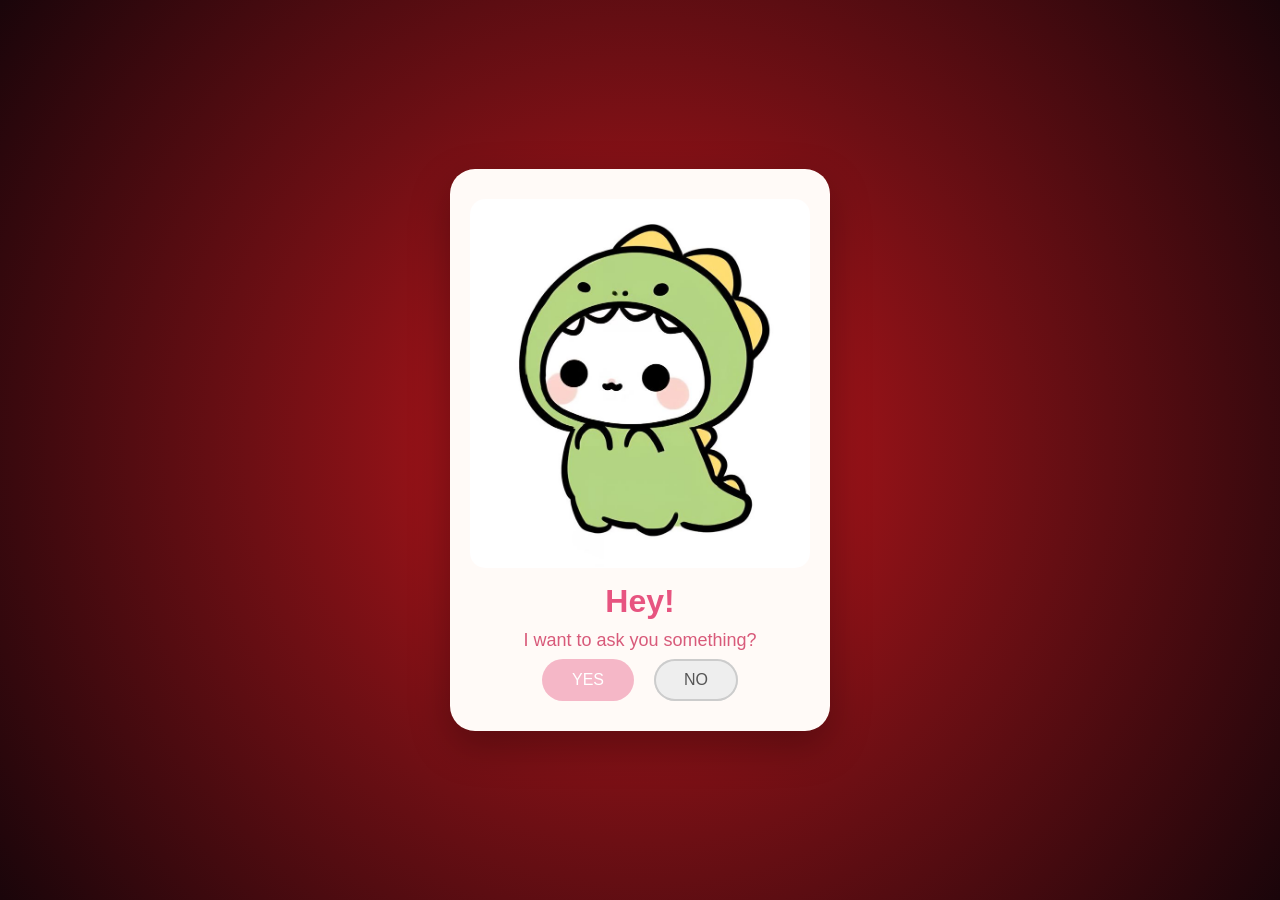
<file: index.html>
<!DOCTYPE html>
<html lang="en">
<head>
    <meta charset="UTF-8">
    <title>Ask Page</title>
    <link rel="stylesheet" href="style.css">
</head>
<body>

    <div class="card">
        <img src="hehe.jpg" alt="Panda" class="card-image">

        <h1>Hey!</h1>
        <p class="main-text">I want to ask you something?</p>
        

        <div class="buttons">
            <a href="quest.html">
                <button class="btn yes">YES</button>
            </a>
            <a href="no.html">
                 <button class="btn no">NO</button>
            </a>
        </div>
    </div>

</body>
</html>
</file>
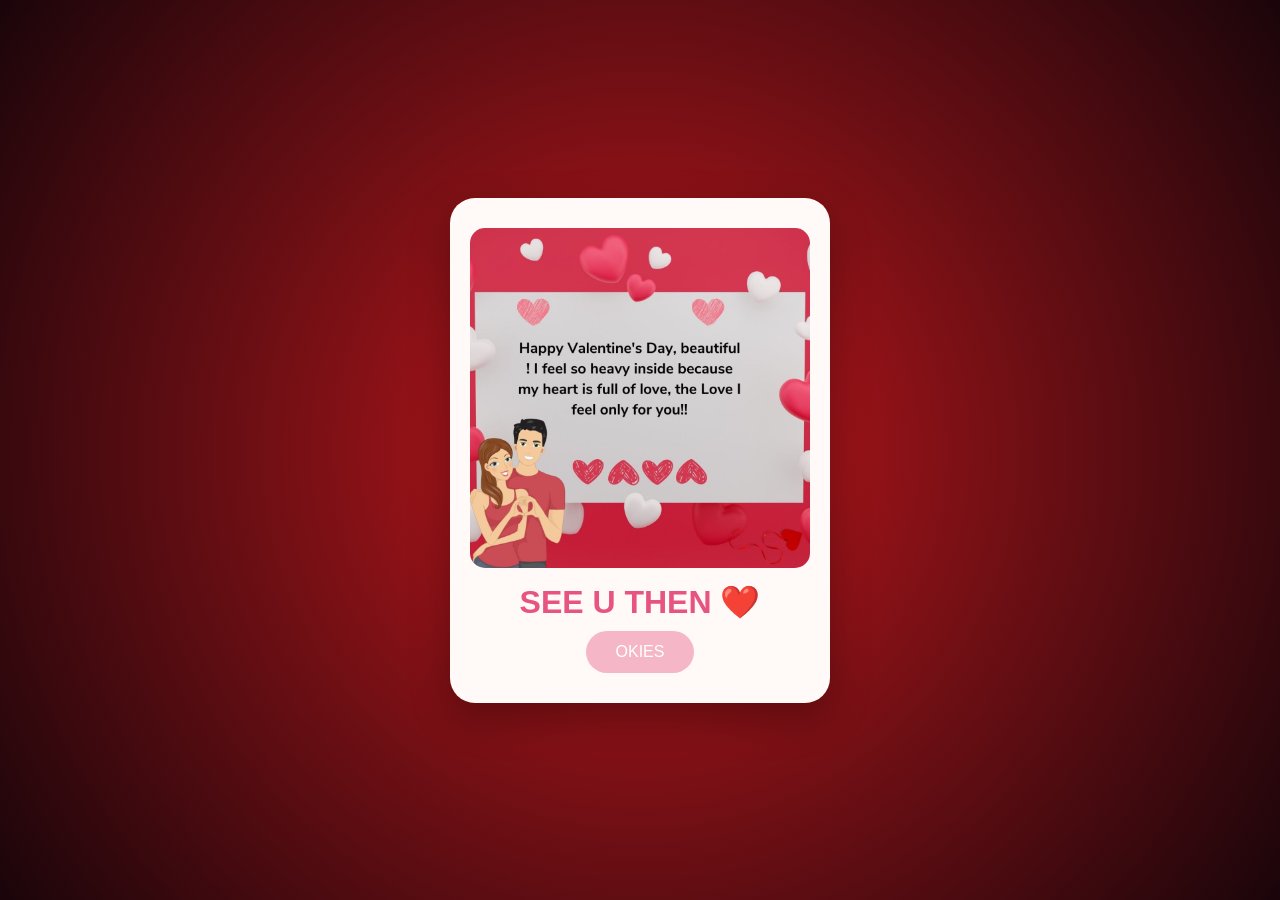
<file: letter.html>
<!DOCTYPE html>
<html lang="en">
<head>
    <meta charset="UTF-8">
    <title>Ask Page</title>
    <link rel="stylesheet" href="style.css">
</head>
<body>

    <div class="card hidden" id="page2">
        <img src="3-1-1024x1024.jpg" alt="Angry Cat" class="card-image">
        <h1>SEE U THEN ❤️</h1>
         <div class="buttons">
            <a href="index.html">
                <button class="btn yes">OKIES</button>
            </a>
    </div>

</body>
</html>
</file>
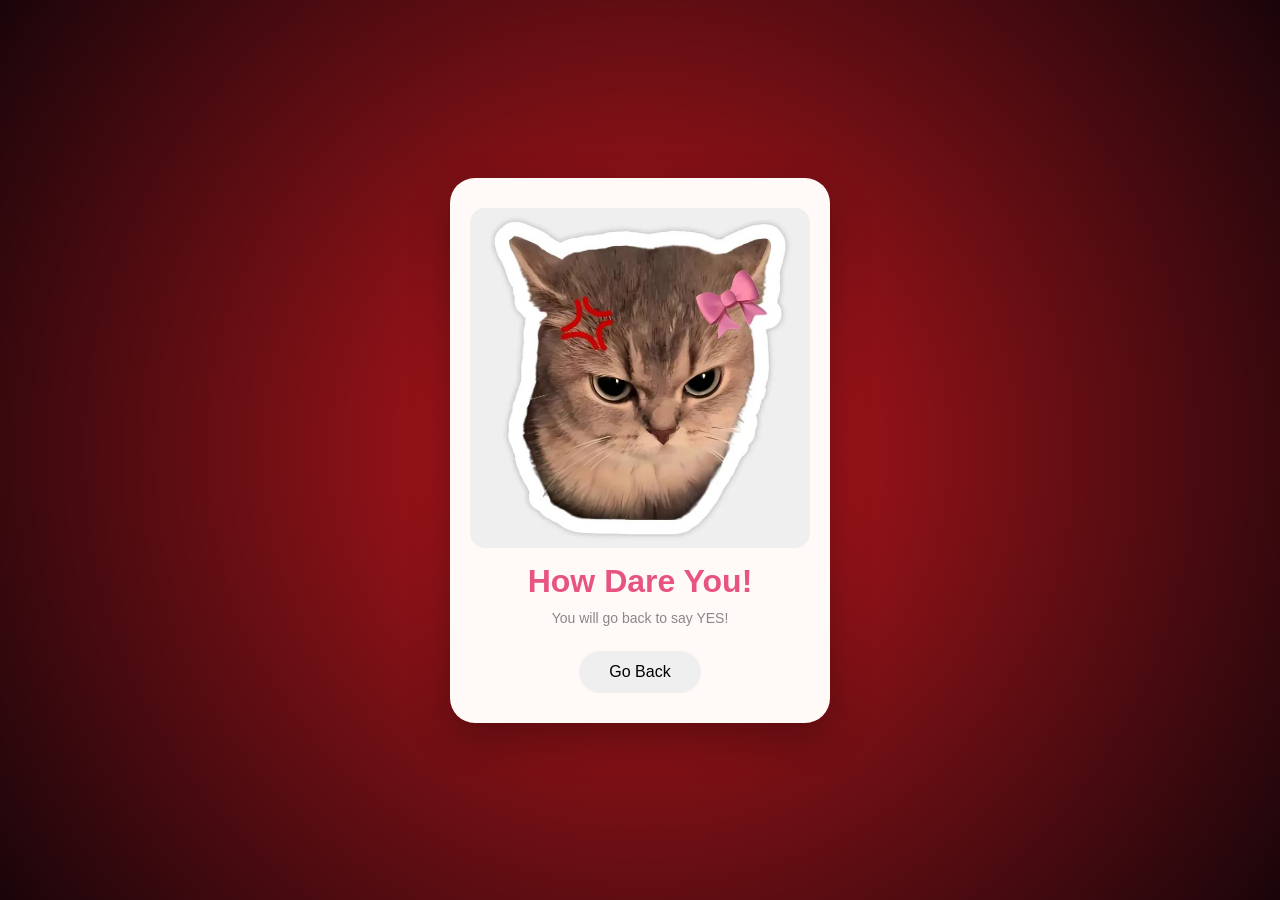
<file: no.html>
<!DOCTYPE html>
<html lang="en">
<head>
    <meta charset="UTF-8">
    <title>Ask Page</title>
    <link rel="stylesheet" href="style.css">
</head>
<body>

    <div class="card hidden" id="page2">
        <img src="Cute Angry Cat Sticker.jpg" alt="Angry Cat" class="card-image">

        <h1>How Dare You!</h1>
        <p class="sub-text">You will go back to say YES!</p>

        <a href="index.html">
            <button class="btn go-back" onclick="goBack()">Go Back</button>
        </a>
    </div>

    <script>
        function showNoPage() {
            document.getElementById("page1").classList.add("hidden");
            document.getElementById("page2").classList.remove("hidden");
        }

        function goBack() {
            document.getElementById("page2").classList.add("hidden");
            document.getElementById("page1").classList.remove("hidden");
        }
    </script>

</body>
</html>
</file>
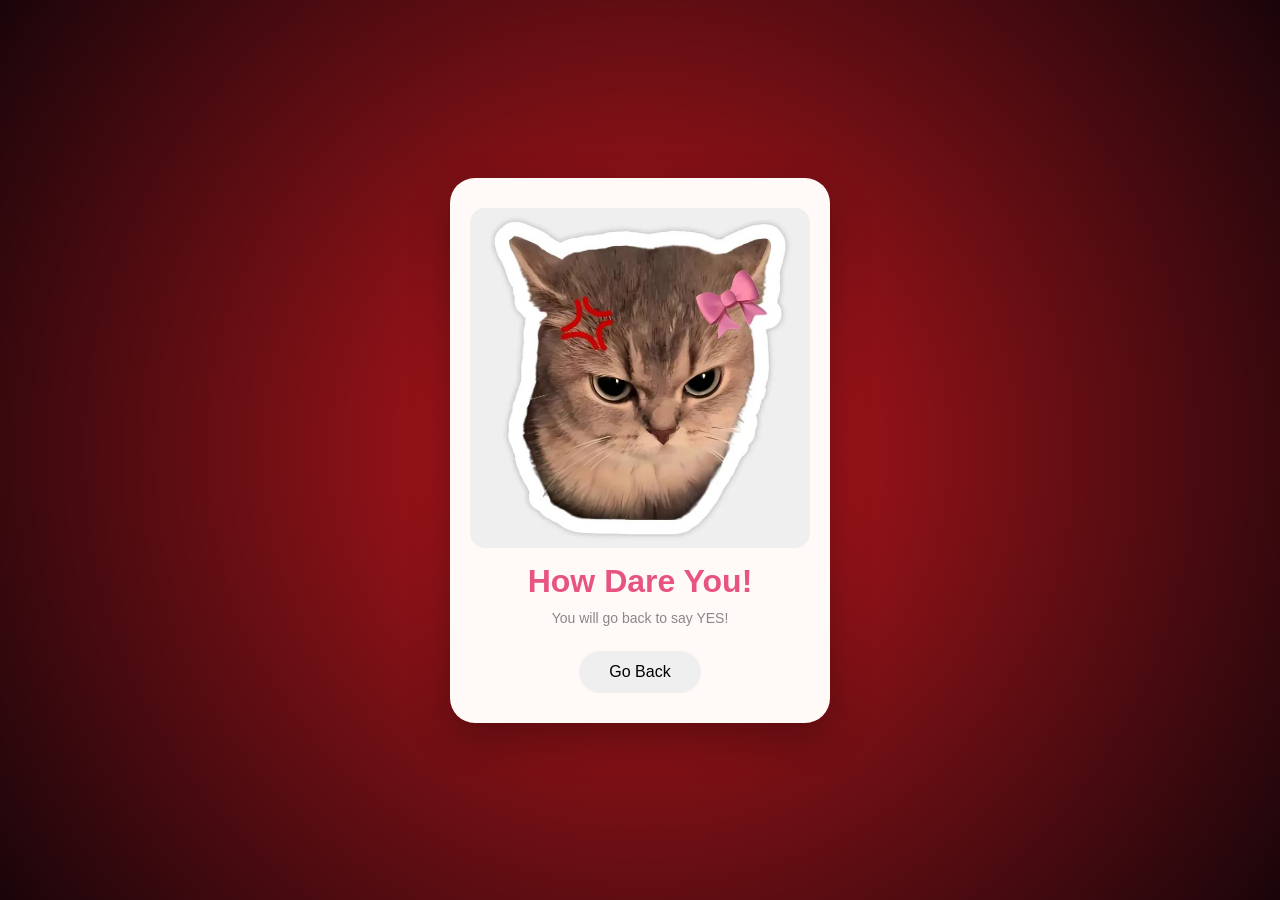
<file: no2.html>
<!DOCTYPE html>
<html lang="en">
<head>
    <meta charset="UTF-8">
    <title>Ask Page</title>
    <link rel="stylesheet" href="style.css">
</head>
<body>

    <div class="card hidden" id="page2">
        <img src="Cute Angry Cat Sticker.jpg" alt="Angry Cat" class="card-image">

        <h1>How Dare You!</h1>
        <p class="sub-text">You will go back to say YES!</p>

        <a href="quest.html">
            <button class="btn go-back" onclick="goBack()">Go Back</button>
        </a>
    </div>

    <script>
        function showNoPage() {
            document.getElementById("page1").classList.add("hidden");
            document.getElementById("page2").classList.remove("hidden");
        }

        function goBack() {
            document.getElementById("page2").classList.add("hidden");
            document.getElementById("page1").classList.remove("hidden");
        }
    </script>

</body>
</html>
</file>
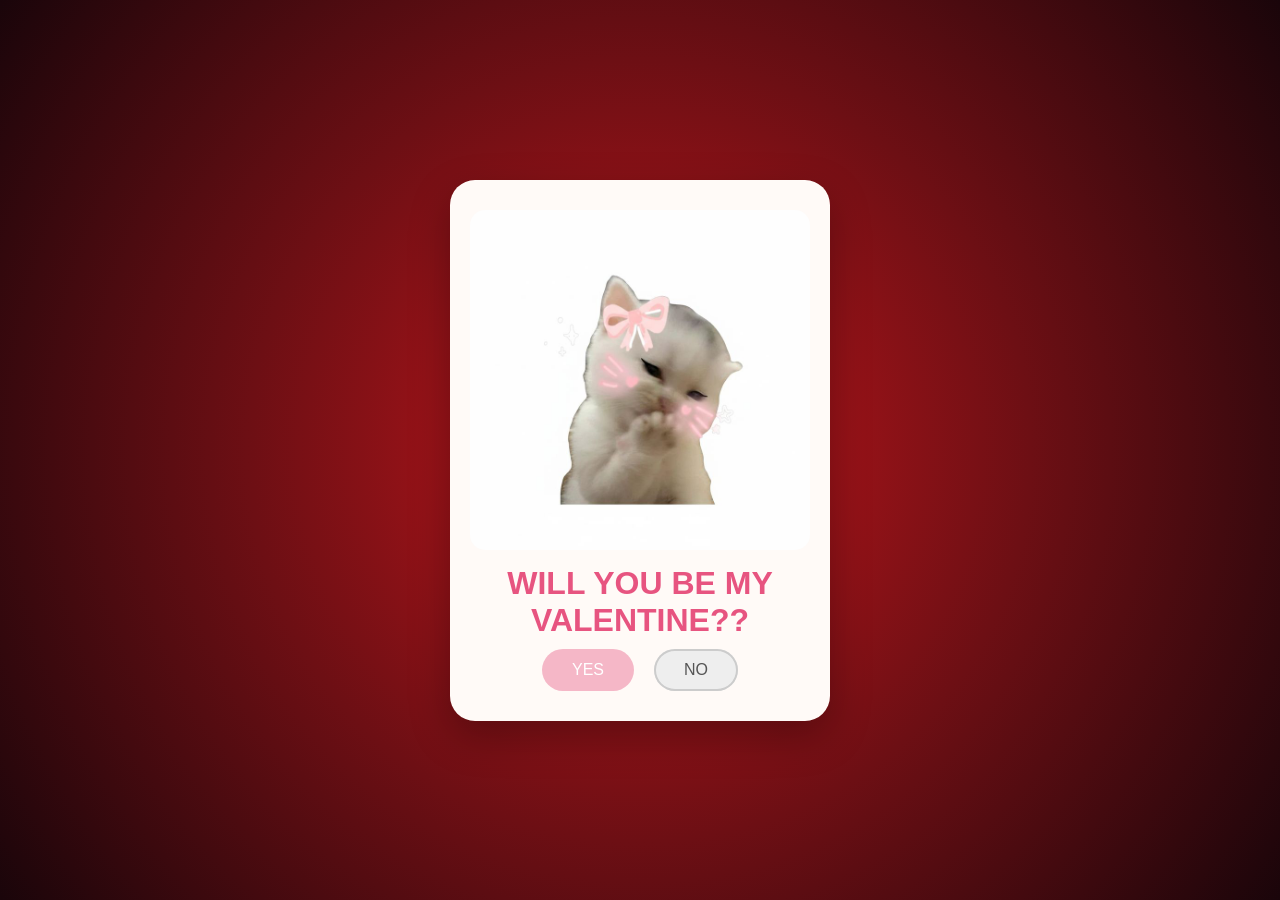
<file: quest.html>
<!DOCTYPE html>
<html lang="en">
<head>
    <meta charset="UTF-8">
    <title>Ask Page</title>
    <link rel="stylesheet" href="style.css">
</head>
<body>

    <div class="card">
        <img src="cute cat sticker.jpg" alt="Cat" class="card-image">

        <h1>WILL YOU BE MY VALENTINE??</h1>
        
        <div class="buttons">
            <a href="yes.html">
                <button class="btn yes">YES</button>
            </a>
            <a href="no2.html">
                 <button class="btn no">NO</button>
            </a>
        </div>
    </div>

</body>
</html>
</file>
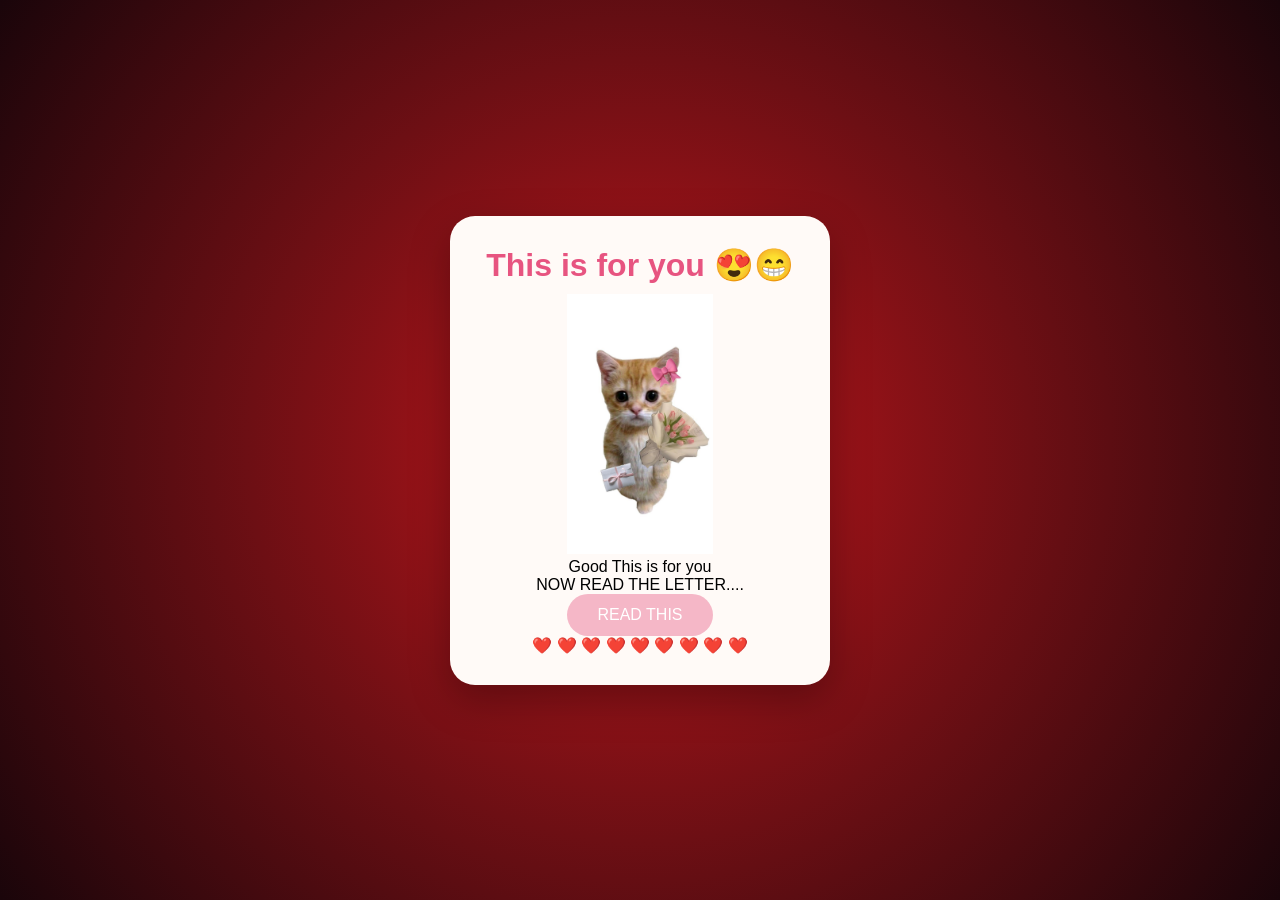
<file: yes.html>
<!DOCTYPE html>
<html lang="en">
<head>
    <meta charset="UTF-8">
    <title>For You ❤️</title>
    <link rel="stylesheet" href="style.css">
</head>
<body>
    <div class="card large hidden" id="page3">
        <h1 class="title">This is for you 😍😁</h1>

        <div class="love-container">
            <img src="cat flower.jpg" class="bouquet">

            <div class="love-text">
                <div class="box">
                    
                    <p>Good This is for you</p>
                    <p>NOW READ THE LETTER....</p>
                </div>
                <div class="box">
                  
                    <a href="letter.html">
                        <button class="btn yes">READ THIS</button>
                    </a>
                </div>
            </div>
        </div>

        <div class="hearts">❤️ ❤️ ❤️ ❤️ ❤️ ❤️ ❤️ ❤️ ❤️</div>
    </div>

    <script>
        function showNoPage() {
            hideAll();
            document.getElementById("page2").classList.remove("hidden");
        }

        function showYesPage() {
            hideAll();
            document.getElementById("page3").classList.remove("hidden");
        }

        function goBack() {
            hideAll();
            document.getElementById("page1").classList.remove("hidden");
        }

        function hideAll() {
            document.getElementById("page1").classList.add("hidden");
            document.getElementById("page2").classList.add("hidden");
            document.getElementById("page3").classList.add("hidden");
        }
    </script>

</body>
</html>
</file>
<file: style.css>
* {
    margin: 0;
    padding: 0;
    box-sizing: border-box;
    font-family: "Poppins", sans-serif;
}

body {
    height: 100vh;
    
    background: radial-gradient(circle, #c4161c, #6d0f14, #1a050a);
    display: flex;
    align-items: center;
    justify-content: center;
}

.card {
    background: #fffaf7;
    width: 380px;
    padding: 30px 20px;
    border-radius: 25px;
    text-align: center;
    box-shadow: 0 15px 40px rgba(0, 0, 0, 0.3);
}
.card-image {
    width: 100%;
    max-width: 100;
    height: auto;
    object-fit:contain; /* 🔥 THIS fixes the overflow */
    margin-bottom: 15px;
    display: block;
    border-radius: 15px;
}

.bouquet {
    width: 260px;          /* control width */
    max-width: 100%;
    height: 260px;         /* control height */
    object-fit: contain;  /* 🔥 keeps image inside */
    border-radius: 15px;
    flex-shrink: 0;        /* stops image from pushing layout */
}

h1 {
    color: #e75480;
    font-size: 32px;
    margin-bottom: 10px;
}

.main-text {
    font-size: 18px;
    color: #d85a7a;
    margin-bottom: 8px;
}

.sub-text {
    font-size: 14px;
    color: #888;
    margin-bottom: 25px;
}

.buttons {
    display: flex;
    justify-content: center;
    gap: 20px;
}

.btn {
    padding: 12px 30px;
    border-radius: 30px;
    border: none;
    font-size: 16px;
    cursor: pointer;
    transition: 0.3s ease;
}

.yes {
    background: #f5b7c7;
    color: #fff;
}

.yes:hover {
    background: #e89aae;
}

.no {
    background: #eee;
    color: #555;
    box-shadow: inset 0 0 0 2px #ccc;
}

.no:hover {
    background: #ddd;
}
</file>
